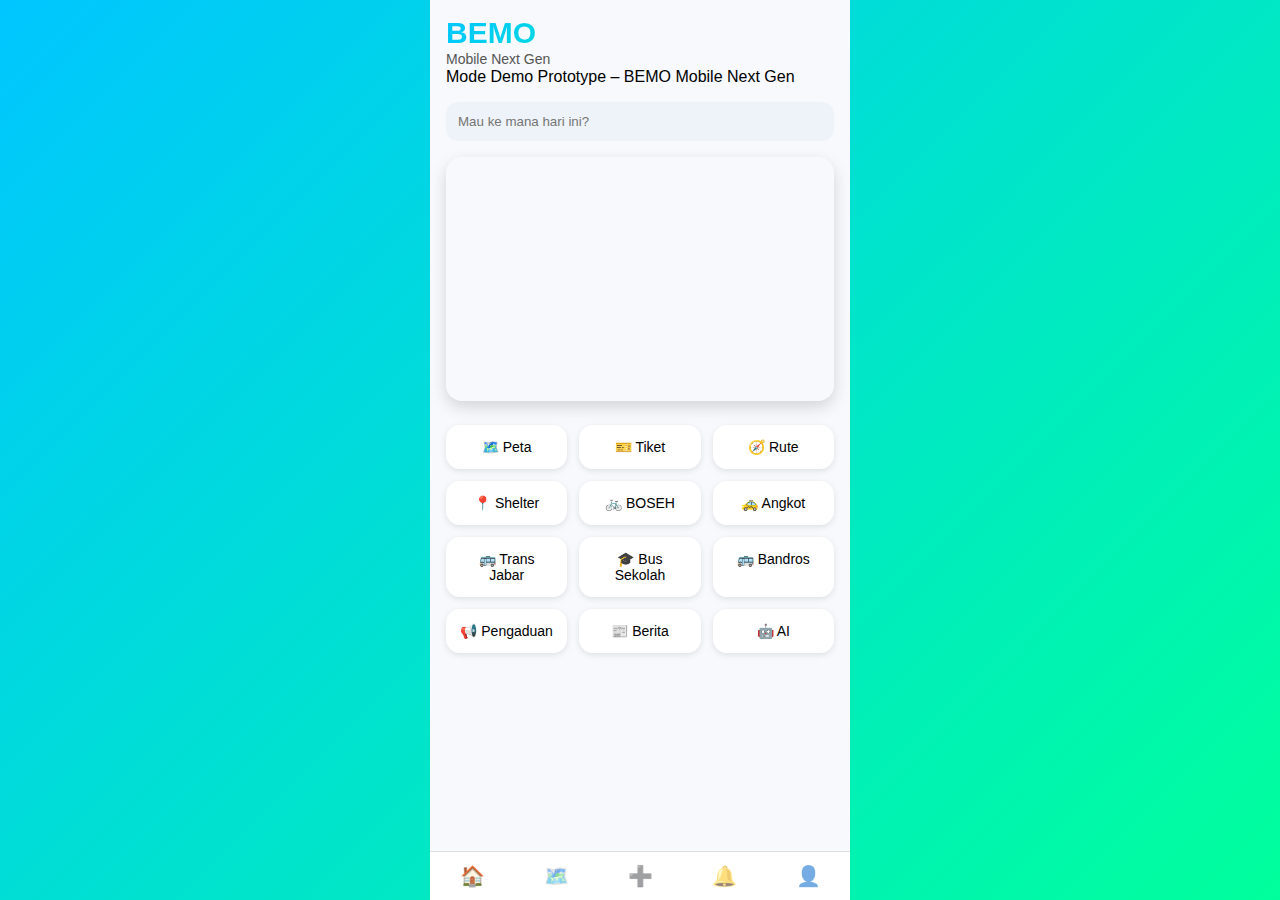
<file: BEMO/tahap akhir/index.html>
<!DOCTYPE html>
<html lang="id">
<head>
  <meta charset="UTF-8">
  <title>BEMO – Mobile Next Gen</title>
  <meta name="viewport" content="width=device-width, initial-scale=1.0">
  <link rel="stylesheet" href="css/style.css">
  <script defer src="js/main.js"></script>
</head>
<body>

  <div class="app-container">

    <!-- Header -->
    <header class="app-header">
      <h1>BEMO</h1>
      <span>Mobile Next Gen</span>
    </header>

    <!-- Mode Demo -->
    <div class="demo-banner">
      Mode Demo Prototype – BEMO Mobile Next Gen
    </div>

    <!-- Search -->
    <div class="search-bar">
  <input type="text" id="searchInput" placeholder="Mau ke mana hari ini?">
</div>

    <!-- Google Maps Preview -->
<div class="maps-preview">
  <iframe 
    src="https://www.google.com/maps?q=Bandung&output=embed"
    width="100%" 
    height="240" 
    style="border:0; border-radius:16px;"
    allowfullscreen="" 
    loading="lazy">
  </iframe>
</div>

    <!-- Feature Grid -->
    <div class="feature-grid">
      <div class="feature-item" onclick="goTo('map.html')">🗺️ Peta</div>
      <div class="feature-item" onclick="goTo('ticket.html')">🎫 Tiket</div>
      <div class="feature-item" onclick="goTo('routes.html')">🧭 Rute</div>
      <div class="feature-item" onclick="goTo('shelter.html')">📍 Shelter</div>
      <div class="feature-item" onclick="goTo('boseh.html')">🚲 BOSEH</div>
      <div class="feature-item" onclick="goTo('angkot.html')">🚕 Angkot</div>
      <div class="feature-item" onclick="goTo('transjabar.html')">🚌 Trans Jabar</div>
      <div class="feature-item" onclick="goTo('busschool.html')">🎓 Bus Sekolah</div>
      <div class="feature-item" onclick="goTo('bandros.html')">🚌 Bandros</div>
      <div class="feature-item" onclick="goTo('report.html')">📢 Pengaduan</div>
      <div class="feature-item" onclick="goTo('news.html')">📰 Berita</div>
      <div class="feature-item" onclick="goTo('ai.html')">🤖 AI</div>
    </div>

  </div> <!-- PENUTUP app-container -->

  <!-- Bottom Navigation -->
  <nav class="bottom-nav">
  <button onclick="goHome()">🏠</button>
  <button onclick="goTo('map.html')">🗺️</button>
  <button onclick="goTo('routes.html')">➕</button>
  <button onclick="goTo('notifications.html')">🔔</button>
  <button onclick="goTo('profile.html')">👤</button>
</nav>

</body>
</html>
</file>
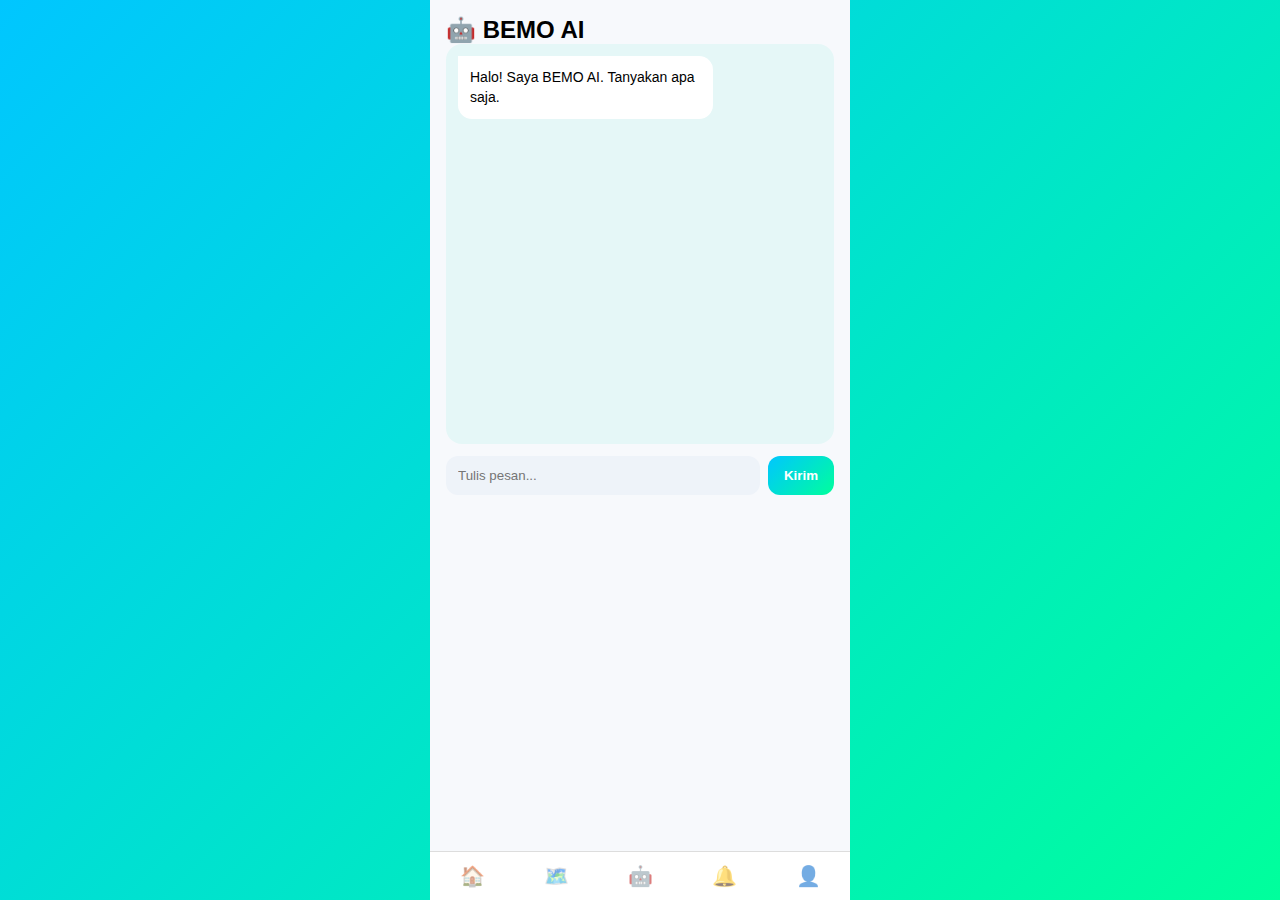
<file: BEMO/tahap akhir/ai.html>
<!DOCTYPE html>
<html lang="id">
<head>
  <meta charset="UTF-8">
  <title>BEMO AI</title>
  <meta name="viewport" content="width=device-width, initial-scale=1.0">
  <link rel="stylesheet" href="css/style.css">
  <script defer src="js/main.js"></script>
  <script defer src="js/ai.js"></script>
</head>
<body>

<div class="app-container">
  <h2>🤖 BEMO AI</h2>

  <div id="chatBox" class="chat-box">
    <div class="chat bot">
      <div class="bubble">Halo! Saya BEMO AI. Tanyakan apa saja.</div>
    </div>
  </div>

  <div class="chat-input">
    <input type="text" id="userInput" placeholder="Tulis pesan...">
    <button onclick="kirimPesan()">Kirim</button>
  </div>
</div>

<nav class="bottom-nav">
  <button onclick="goHome()">🏠</button>
  <button onclick="goTo('map.html')">🗺️</button>
  <button class="active">🤖</button>
  <button>🔔</button>
  <button>👤</button>
</nav>

</body>
</html>
</file>
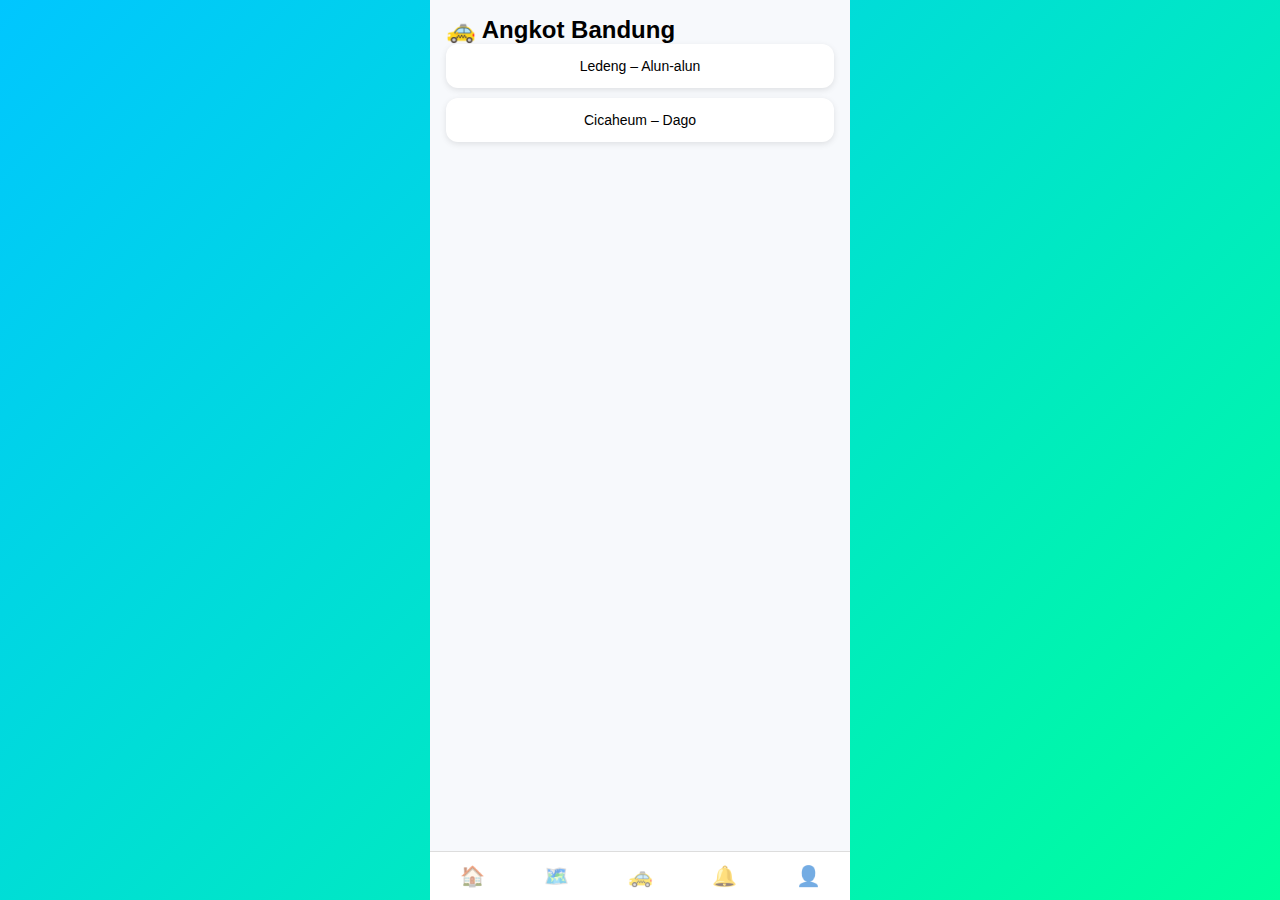
<file: BEMO/tahap akhir/angkot.html>
<!DOCTYPE html>
<html lang="id">
<head>
  <meta charset="UTF-8">
  <title>Angkot - BEMO</title>
  <meta name="viewport" content="width=device-width, initial-scale=1.0">
  <link rel="stylesheet" href="css/style.css">
  <script defer src="js/main.js"></script>
  <script defer src="js/angkot.js"></script>
</head>
<body>

<div class="app-container">
  <h2>🚕 Angkot Bandung</h2>

  <div class="menu-card" onclick="pilihAngkot('ledeng')">Ledeng – Alun-alun</div>
  <div class="menu-card" onclick="pilihAngkot('cicaheum')">Cicaheum – Dago</div>

  <div id="hasilAngkot" style="margin-top:20px;"></div>
</div>

<nav class="bottom-nav">
  <button onclick="goHome()">🏠</button>
  <button onclick="goTo('map.html')">🗺️</button>
  <button class="active">🚕</button>
  <button>🔔</button>
  <button>👤</button>
</nav>

</body>
</html>
</file>
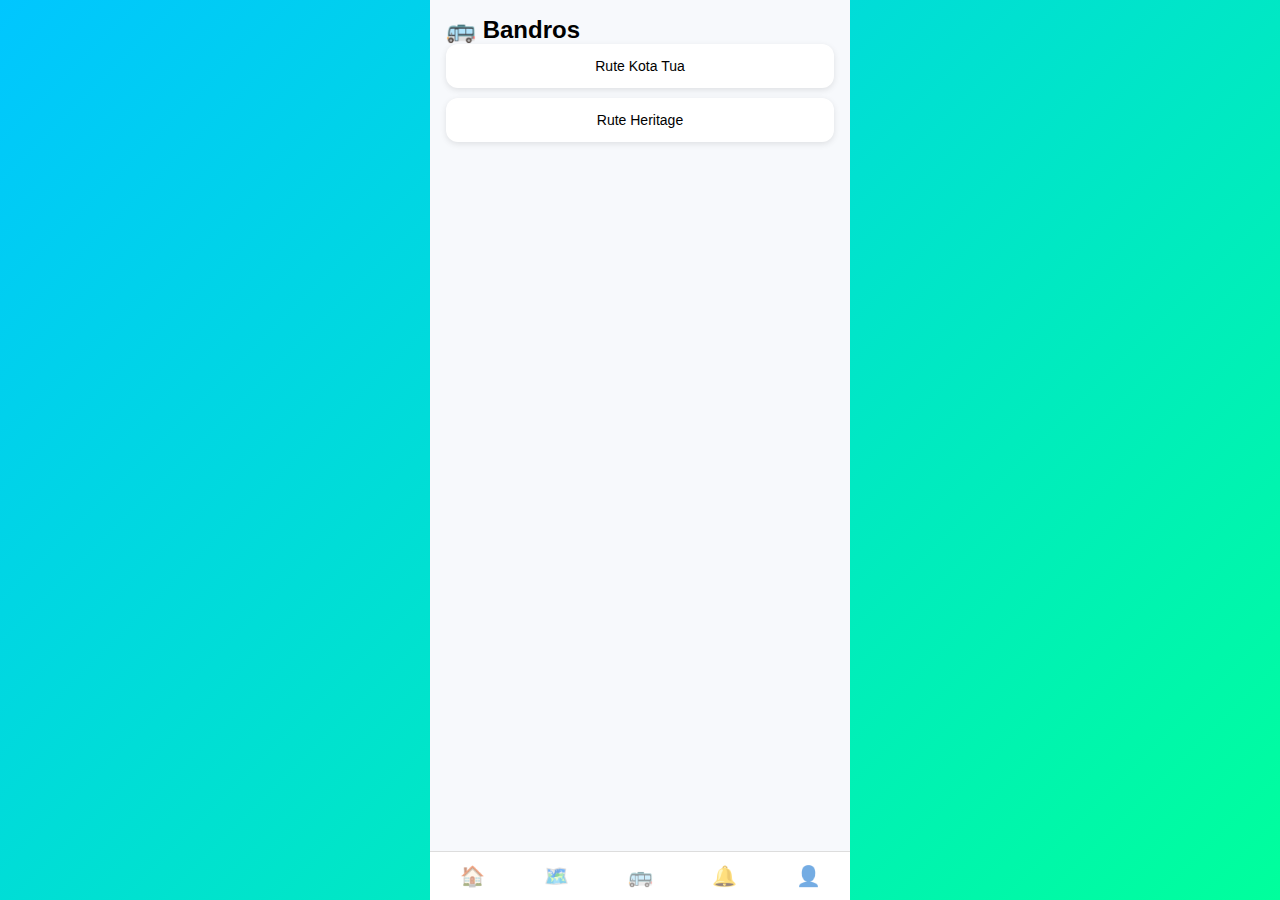
<file: BEMO/tahap akhir/bandros.html>
<!DOCTYPE html>
<html lang="id">
<head>
  <meta charset="UTF-8">
  <title>Bandros - BEMO</title>
  <meta name="viewport" content="width=device-width, initial-scale=1.0">
  <link rel="stylesheet" href="css/style.css">
  <script defer src="js/main.js"></script>
  <script defer src="js/bandros.js"></script>
</head>
<body>

<div class="app-container">
  <h2>🚌 Bandros</h2>

  <div class="menu-card" onclick="pilihBandros('kota')">Rute Kota Tua</div>
  <div class="menu-card" onclick="pilihBandros('heritage')">Rute Heritage</div>

  <div id="hasilBandros" style="margin-top:20px;"></div>
</div>

<nav class="bottom-nav">
  <button onclick="goHome()">🏠</button>
  <button onclick="goTo('map.html')">🗺️</button>
  <button class="active">🚌</button>
  <button>🔔</button>
  <button>👤</button>
</nav>

</body>
</html>
</file>
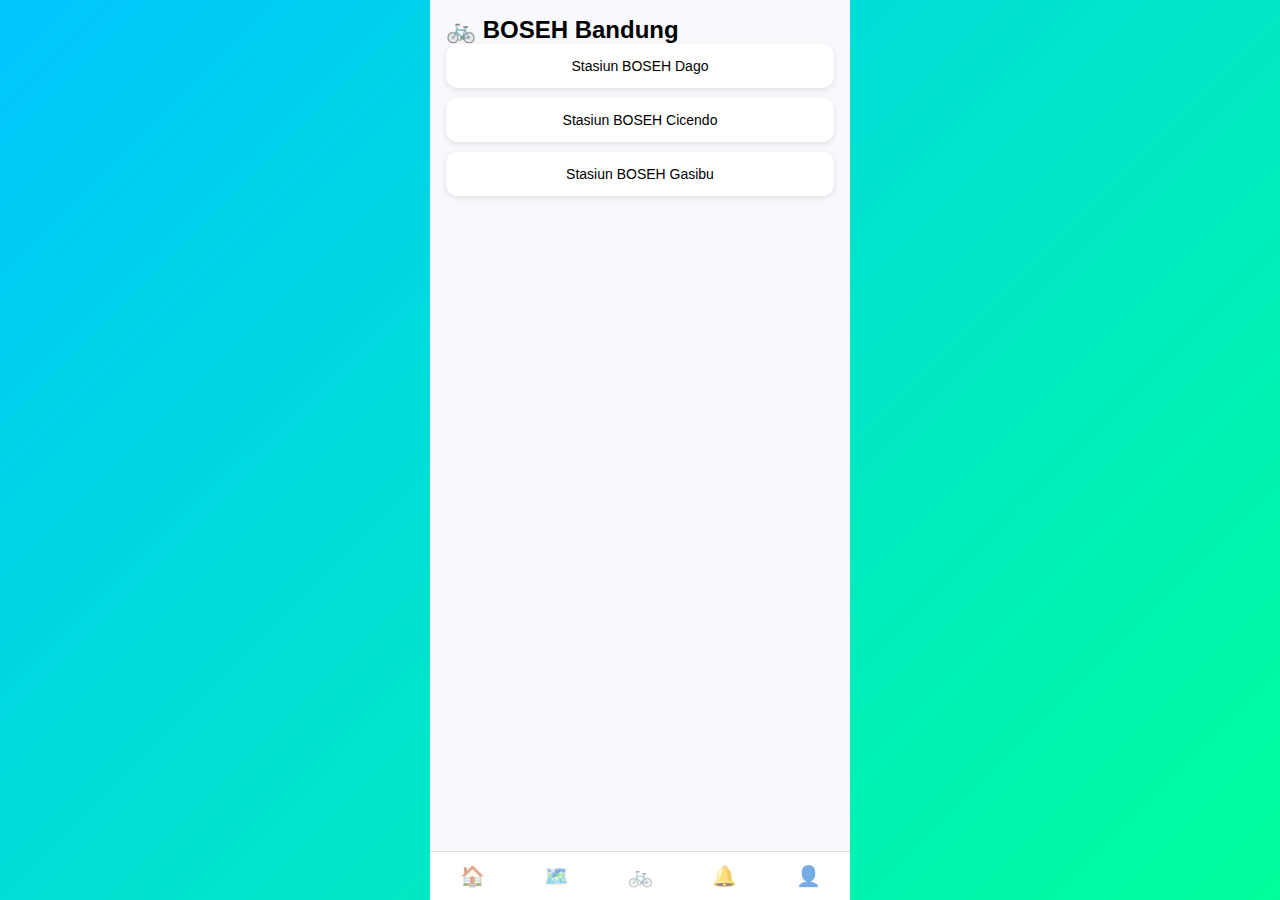
<file: BEMO/tahap akhir/boseh.html>
<!DOCTYPE html>
<html lang="id">
<head>
  <meta charset="UTF-8">
  <title>BOSEH - BEMO</title>
  <meta name="viewport" content="width=device-width, initial-scale=1.0">
  <link rel="stylesheet" href="css/style.css">
  <script defer src="js/main.js"></script>
  <script defer src="js/boseh.js"></script>
</head>
<body>

<div class="app-container">
  <h2>🚲 BOSEH Bandung</h2>

  <div class="menu-card" onclick="pilihBOSEH('dago')">Stasiun BOSEH Dago</div>
  <div class="menu-card" onclick="pilihBOSEH('cicendo')">Stasiun BOSEH Cicendo</div>
  <div class="menu-card" onclick="pilihBOSEH('gasibu')">Stasiun BOSEH Gasibu</div>

  <div id="hasilBOSEH" style="margin-top:20px;"></div>
</div>

<nav class="bottom-nav">
  <button onclick="goHome()">🏠</button>
  <button onclick="goTo('map.html')">🗺️</button>
  <button class="active">🚲</button>
  <button>🔔</button>
  <button>👤</button>
</nav>

</body>
</html>
</file>
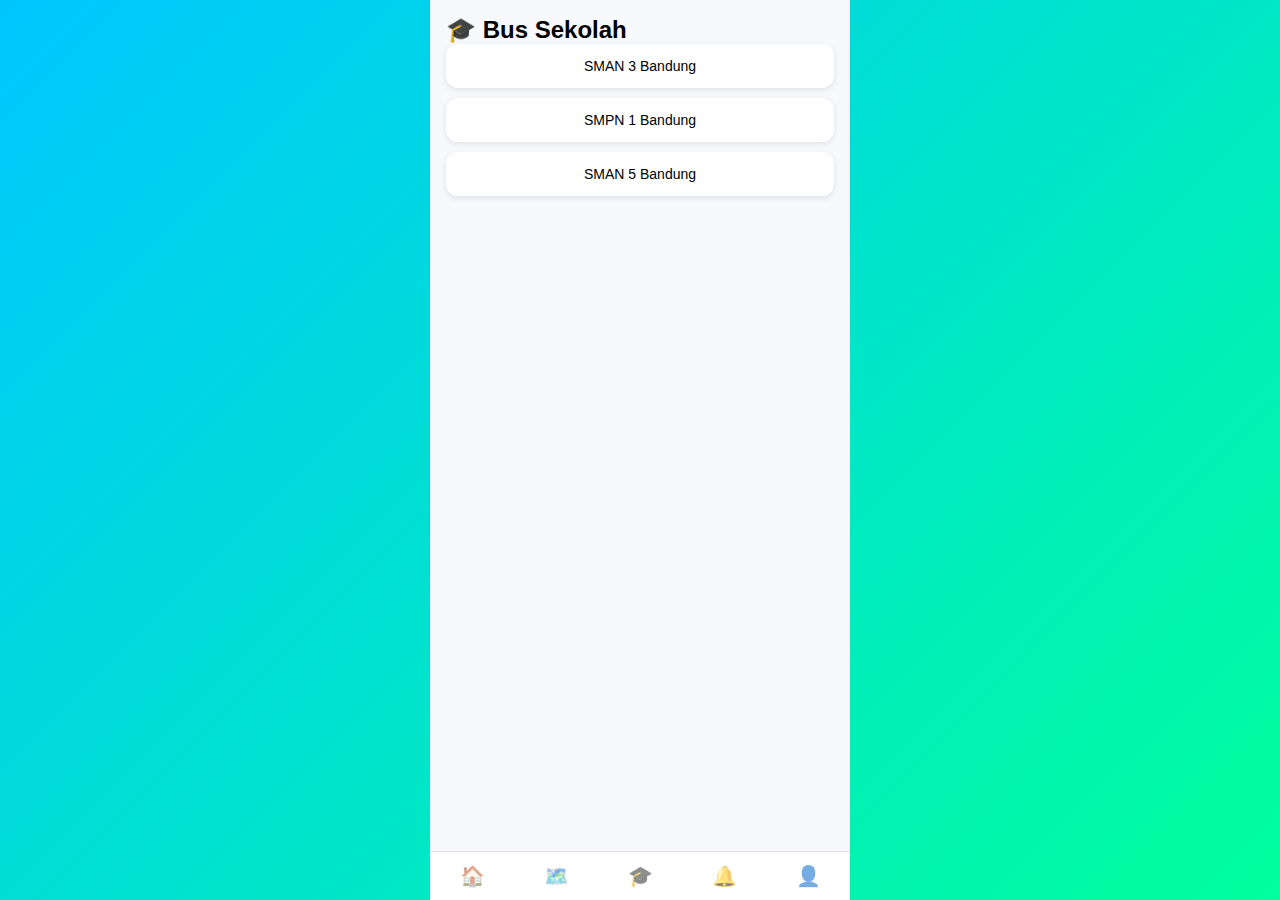
<file: BEMO/tahap akhir/busschool.html>
<!DOCTYPE html>
<html lang="id">
<head>
  <meta charset="UTF-8">
  <title>Bus Sekolah - BEMO</title>
  <meta name="viewport" content="width=device-width, initial-scale=1.0">
  <link rel="stylesheet" href="css/style.css">
  <script defer src="js/main.js"></script>
  <script defer src="js/busschool.js"></script>
</head>
<body>

<div class="app-container">
  <h2>🎓 Bus Sekolah</h2>

  <div class="menu-card" onclick="pilihBusSekolah('sman3')">SMAN 3 Bandung</div>
  <div class="menu-card" onclick="pilihBusSekolah('smpn1')">SMPN 1 Bandung</div>
  <div class="menu-card" onclick="pilihBusSekolah('sman5')">SMAN 5 Bandung</div>

  <div id="hasilBusSekolah" style="margin-top:20px;"></div>
</div>

<nav class="bottom-nav">
  <button onclick="goHome()">🏠</button>
  <button onclick="goTo('map.html')">🗺️</button>
  <button class="active">🎓</button>
  <button>🔔</button>
  <button>👤</button>
</nav>

</body>
</html>
</file>
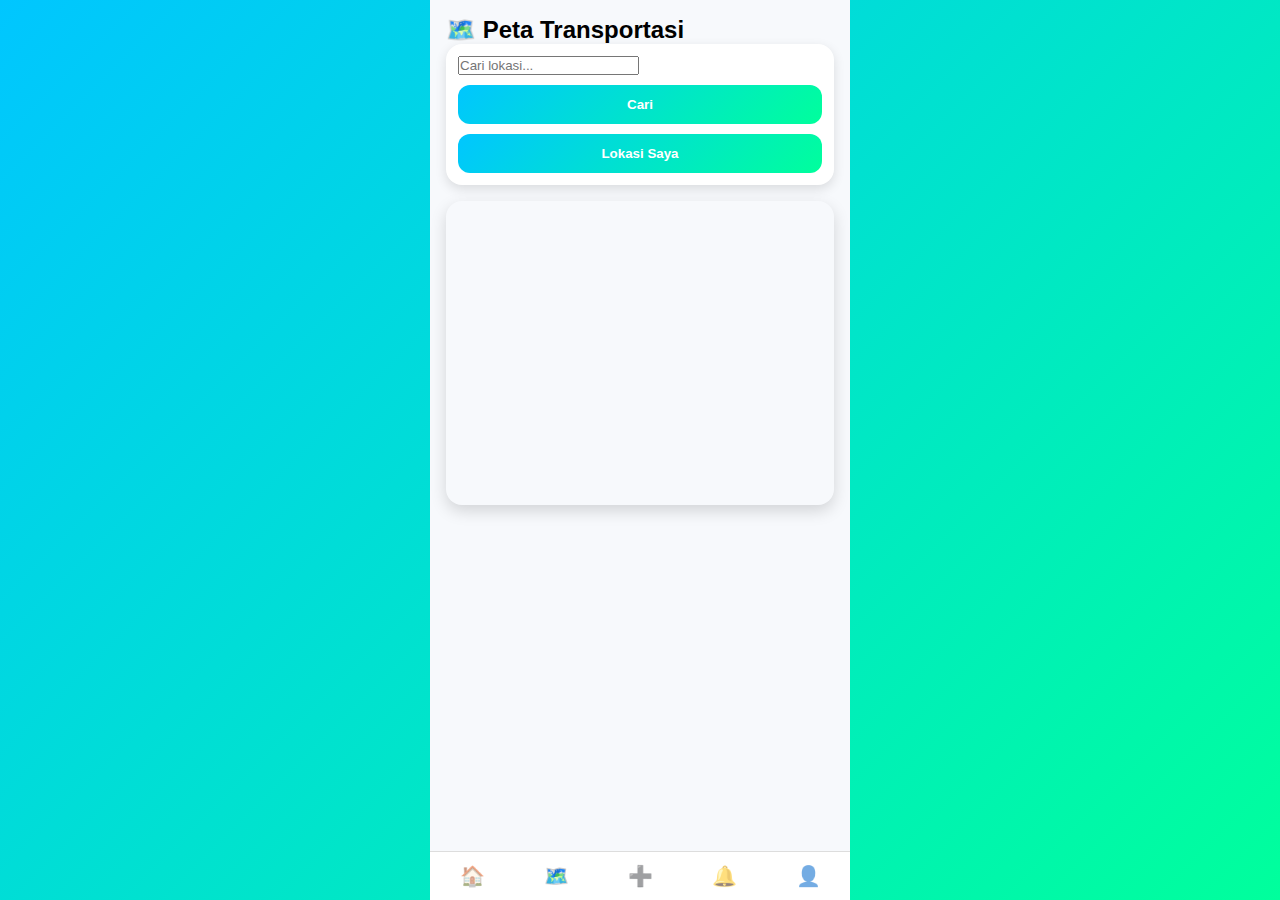
<file: BEMO/tahap akhir/map.html>
<!DOCTYPE html>
<html lang="id">
<head>
  <meta charset="UTF-8">
  <title>Peta - BEMO</title>
  <meta name="viewport" content="width=device-width, initial-scale=1.0">
  <link rel="stylesheet" href="css/style.css">
  <script defer src="js/main.js"></script>
  <script defer src="js/map.js"></script>
</head>
<body>

<div class="app-container">
  <h2>🗺️ Peta Transportasi</h2>

  <div class="card" style="padding:12px;">
    <input type="text" id="lokasiTujuan" placeholder="Cari lokasi...">
    <button onclick="cariLokasi()">Cari</button>
    <button onclick="lokasiSaya()">Lokasi Saya</button>
  </div>

  <div class="maps-preview">
    <iframe
      id="mapFrame"
      width="100%"
      height="300"
      style="border:0; border-radius:12px;"
      loading="lazy"
      allowfullscreen
      src="https://www.google.com/maps?q=Bandung&output=embed">
    </iframe>
  </div>
</div>

<nav class="bottom-nav">
  <button onclick="goHome()">🏠</button>
  <button onclick="goTo('map.html')">🗺️</button>
  <button onclick="goTo('routes.html')">➕</button>
  <button onclick="goTo('notifications.html')">🔔</button>
  <button onclick="goTo('profile.html')">👤</button>
</nav>

</body>
</html>
</file>
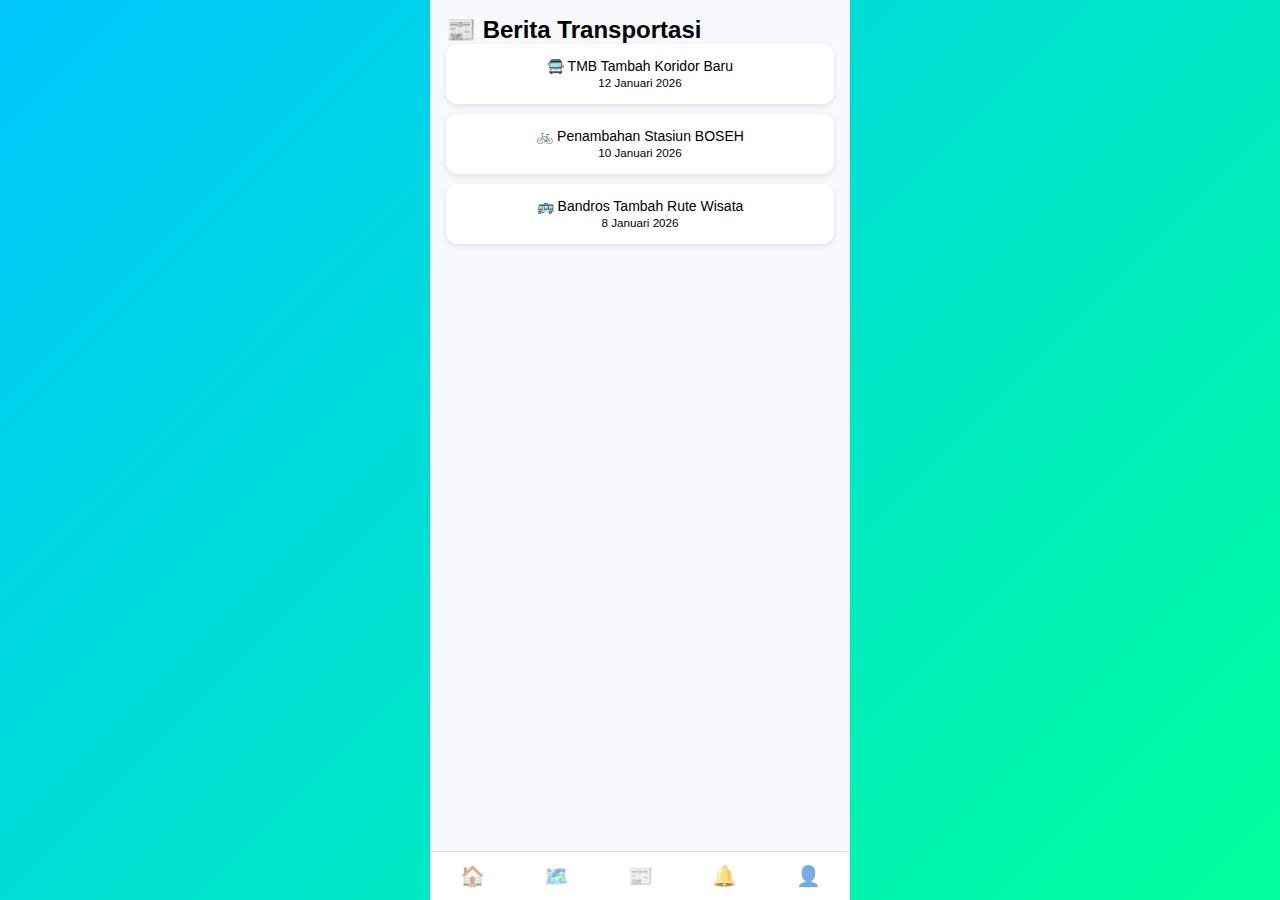
<file: BEMO/tahap akhir/news.html>
<!DOCTYPE html>
<html lang="id">
<head>
  <meta charset="UTF-8">
  <title>Berita - BEMO</title>
  <meta name="viewport" content="width=device-width, initial-scale=1.0">
  <link rel="stylesheet" href="css/style.css">
  <script defer src="js/main.js"></script>
  <script defer src="js/news.js"></script>
</head>
<body>

<div class="app-container">
  <h2>📰 Berita Transportasi</h2>

  <div class="menu-card" onclick="bukaBerita(1)">
    🚍 TMB Tambah Koridor Baru
    <br><small>12 Januari 2026</small>
  </div>

  <div class="menu-card" onclick="bukaBerita(2)">
    🚲 Penambahan Stasiun BOSEH
    <br><small>10 Januari 2026</small>
  </div>

  <div class="menu-card" onclick="bukaBerita(3)">
    🚌 Bandros Tambah Rute Wisata
    <br><small>8 Januari 2026</small>
  </div>

  <div id="detailBerita" style="margin-top:20px;"></div>
</div>

<nav class="bottom-nav">
  <button onclick="goHome()">🏠</button>
  <button onclick="goTo('map.html')">🗺️</button>
  <button class="active">📰</button>
  <button>🔔</button>
  <button>👤</button>
</nav>

</body>
</html>
</file>
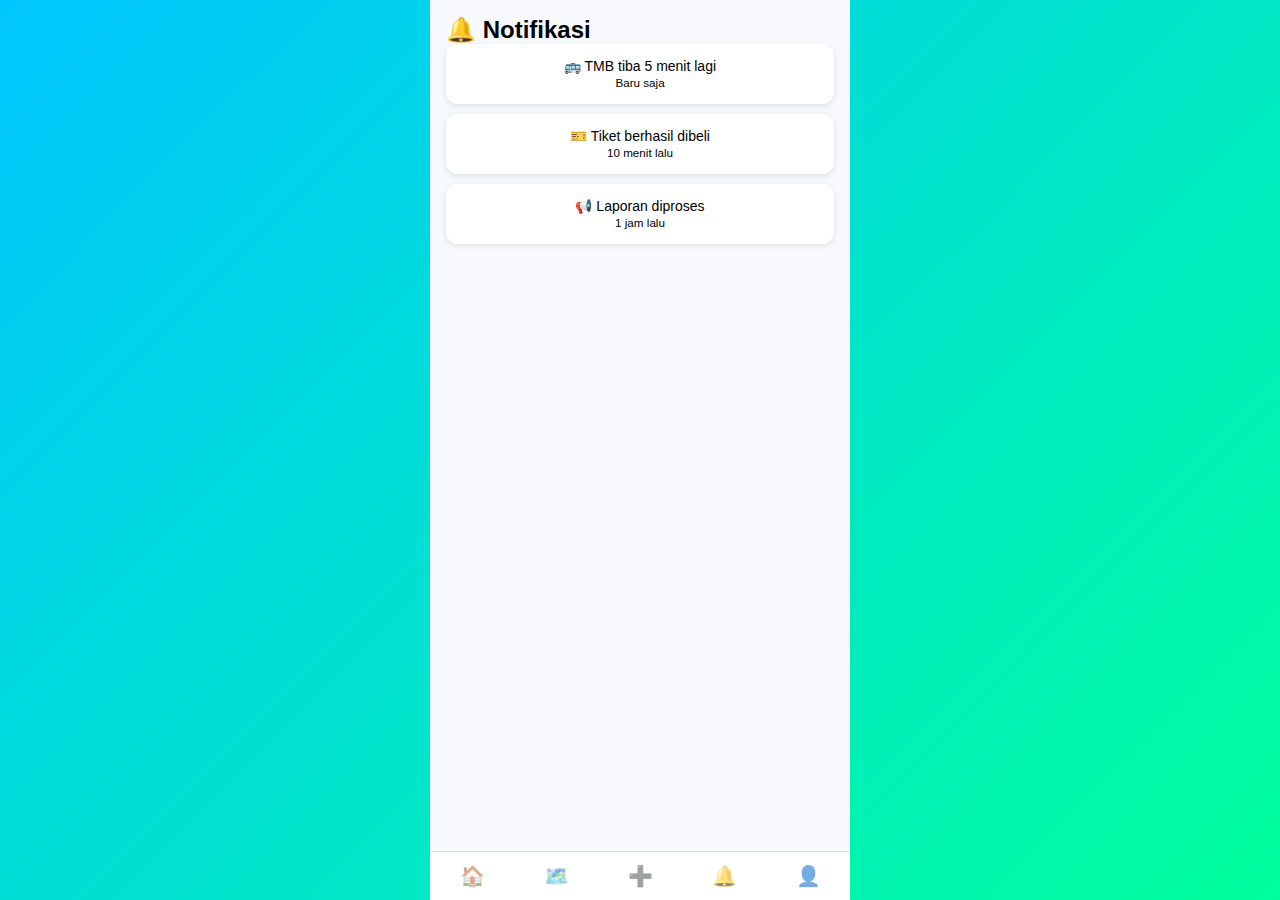
<file: BEMO/tahap akhir/notifications.html>
<!DOCTYPE html>
<html lang="id">
<head>
  <meta charset="UTF-8">
  <title>Notifikasi - BEMO</title>
  <meta name="viewport" content="width=device-width, initial-scale=1.0">
  <link rel="stylesheet" href="css/style.css">
  <script defer src="js/main.js"></script>
  <script defer src="js/notifications.js"></script>
</head>
<body>

<div class="app-container">
  <h2>🔔 Notifikasi</h2>

  <div id="notifList">
    <div class="menu-card" onclick="bukaNotif(1)">
      🚌 TMB tiba 5 menit lagi
      <br><small>Baru saja</small>
    </div>

    <div class="menu-card" onclick="bukaNotif(2)">
      🎫 Tiket berhasil dibeli
      <br><small>10 menit lalu</small>
    </div>

    <div class="menu-card" onclick="bukaNotif(3)">
      📢 Laporan diproses
      <br><small>1 jam lalu</small>
    </div>
  </div>

  <div id="detailNotif" style="margin-top:20px;"></div>
</div>

<nav class="bottom-nav">
  <button onclick="goHome()">🏠</button>
  <button onclick="goTo('map.html')">🗺️</button>
  <button onclick="goTo('routes.html')">➕</button>
  <button onclick="goTo('notifications.html')">🔔</button>
  <button onclick="goTo('profile.html')">👤</button>
</nav>

</body>
</html>
</file>
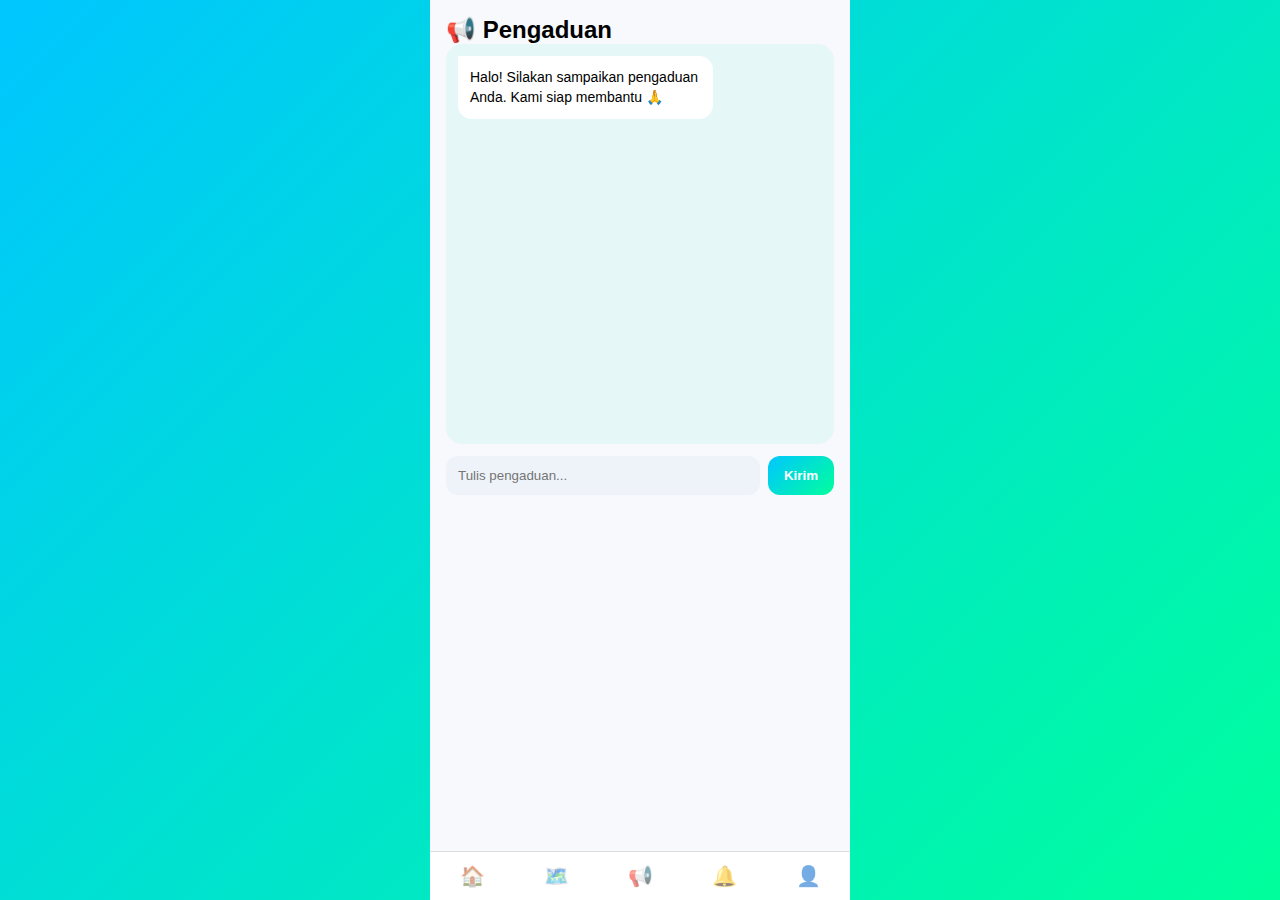
<file: BEMO/tahap akhir/report.html>
<!DOCTYPE html>
<html lang="id">
<head>
  <meta charset="UTF-8">
  <title>Pengaduan - BEMO</title>
  <meta name="viewport" content="width=device-width, initial-scale=1.0">
  <link rel="stylesheet" href="css/style.css">
  <script defer src="js/main.js"></script>
  <script defer src="js/report.js"></script>
</head>
<body>

<div class="app-container">
  <h2>📢 Pengaduan</h2>

  <div id="chatPengaduan" class="chat-box">
    <div class="chat bot">
      <div class="bubble">
        Halo! Silakan sampaikan pengaduan Anda. Kami siap membantu 🙏
      </div>
    </div>
  </div>

  <div class="chat-input">
    <input type="text" id="inputPengaduan" placeholder="Tulis pengaduan...">
    <button onclick="kirimPengaduan()">Kirim</button>
  </div>
</div>

<nav class="bottom-nav">
  <button onclick="goHome()">🏠</button>
  <button onclick="goTo('map.html')">🗺️</button>
  <button class="active">📢</button>
  <button>🔔</button>
  <button>👤</button>
</nav>

</body>
</html>
</file>
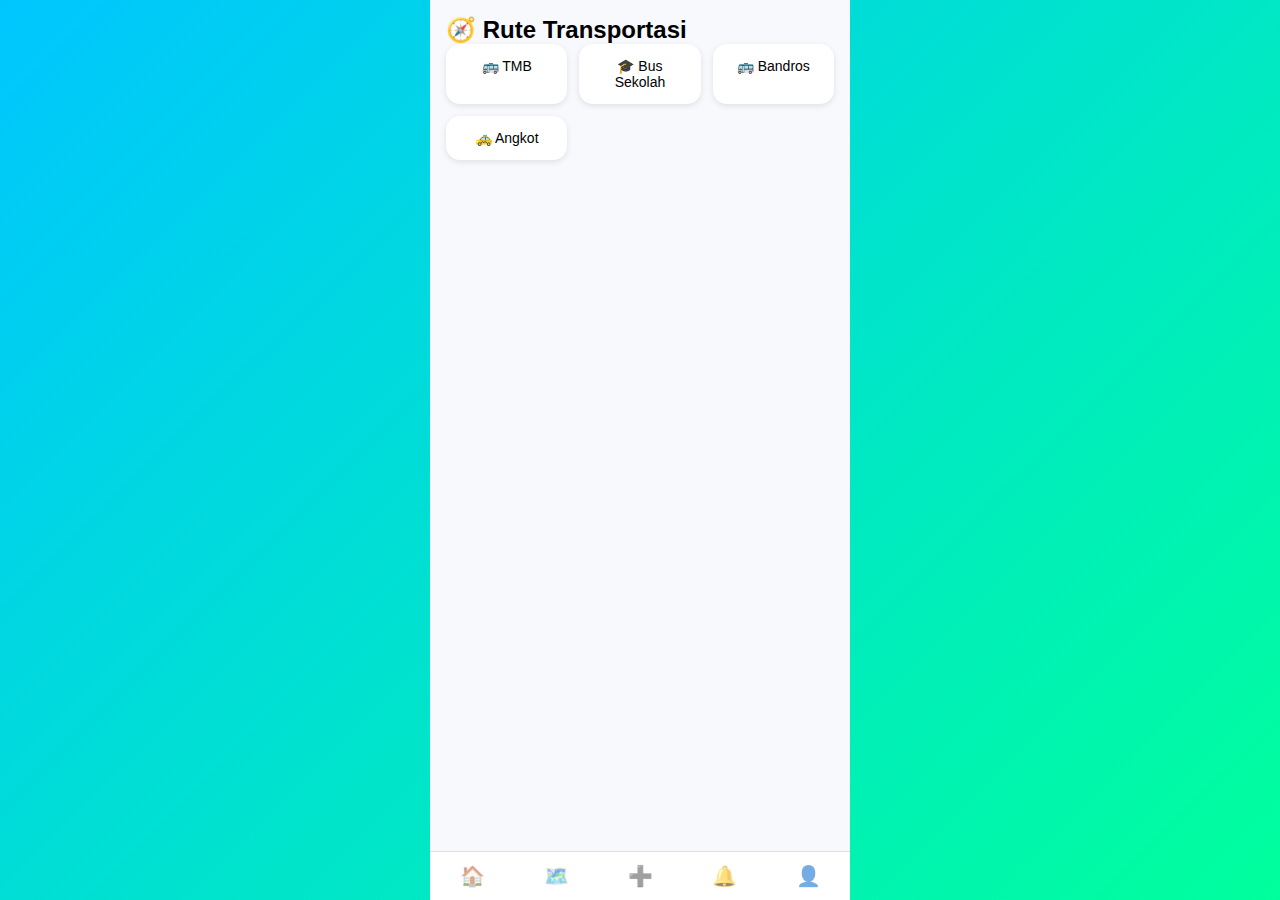
<file: BEMO/tahap akhir/routes.html>
<!DOCTYPE html>
<html lang="id">
<head>
  <meta charset="UTF-8">
  <title>Rute - BEMO</title>
  <meta name="viewport" content="width=device-width, initial-scale=1.0">
  <link rel="stylesheet" href="css/style.css">
  <script defer src="js/main.js"></script>
  <script defer src="js/routes.js"></script>
</head>
<body>

<div class="app-container">
  <h2>🧭 Rute Transportasi</h2>

  <div class="feature-grid">
    <div class="feature-item" onclick="pilihRute('TMB')">🚌 TMB</div>
    <div class="feature-item" onclick="pilihRute('Bus Sekolah')">🎓 Bus Sekolah</div>
    <div class="feature-item" onclick="pilihRute('Bandros')">🚌 Bandros</div>
    <div class="feature-item" onclick="pilihRute('Angkot')">🚕 Angkot</div>
  </div>

  <div id="hasilRute" style="margin-top:20px;"></div>
</div> <!-- PENUTUP app-container -->

<nav class="bottom-nav">
  <button onclick="goHome()">🏠</button>
  <button onclick="goTo('map.html')">🗺️</button>
  <button onclick="goTo('routes.html')">➕</button>
  <button onclick="goTo('notifications.html')">🔔</button>
  <button onclick="goTo('profile.html')">👤</button>
</nav>

</body>
</html>
</file>
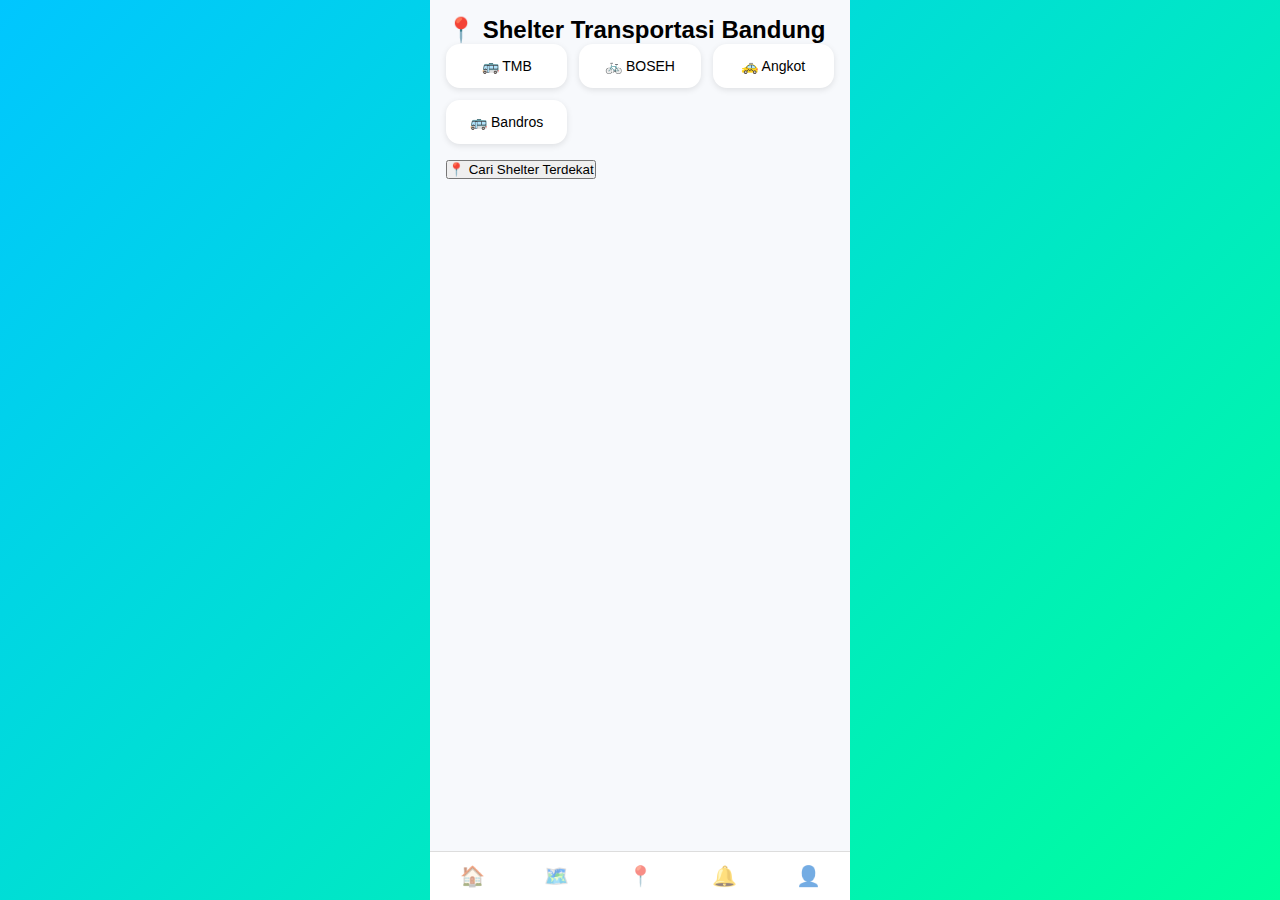
<file: BEMO/tahap akhir/shelter.html>
<!DOCTYPE html>
<html lang="id">
<head>
  <meta charset="UTF-8">
  <title>Shelter - BEMO</title>
  <meta name="viewport" content="width=device-width, initial-scale=1.0">
  <link rel="stylesheet" href="css/style.css">
  <script defer src="js/main.js"></script>
  <script defer src="js/shelter.js"></script>
</head>
<body>

<div class="app-container">
  <h2>📍 Shelter Transportasi Bandung</h2>

  <div class="feature-grid">
    <div class="feature-item" onclick="pilihShelter('TMB')">🚌 TMB</div>
    <div class="feature-item" onclick="pilihShelter('BOSEH')">🚲 BOSEH</div>
    <div class="feature-item" onclick="pilihShelter('Angkot')">🚕 Angkot</div>
    <div class="feature-item" onclick="pilihShelter('Bandros')">🚌 Bandros</div>
  </div>

  <button onclick="cariShelterTerdekat()" style="margin-top:16px;">
    📍 Cari Shelter Terdekat
  </button>

  <div id="hasilShelter" style="margin-top:20px;"></div>
</div> <!-- PENUTUP app-container -->

<nav class="bottom-nav">
  <button onclick="goHome()">🏠</button>
  <button onclick="goTo('map.html')">🗺️</button>
  <button class="active">📍</button>
  <button>🔔</button>
  <button>👤</button>
</nav>

</body>
</html>
</file>
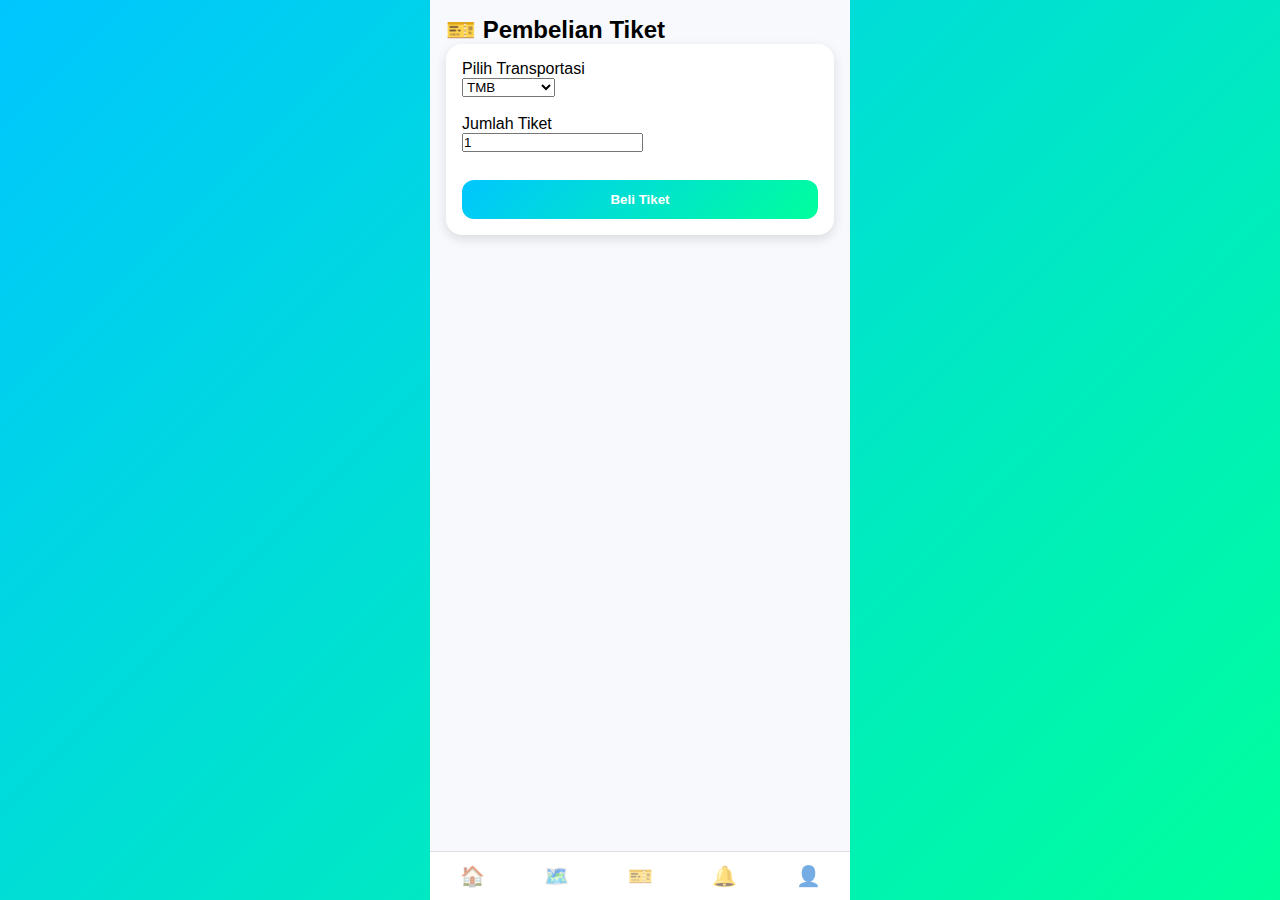
<file: BEMO/tahap akhir/ticket.html>
<!DOCTYPE html>
<html lang="id">
<head>
  <meta charset="UTF-8">
  <title>Tiket - BEMO</title>
  <meta name="viewport" content="width=device-width, initial-scale=1.0">
  <link rel="stylesheet" href="css/style.css">
  <script defer src="js/main.js"></script>
  <script defer src="js/ticket.js"></script>
</head>
<body>

<div class="app-container">
  <h2>🎫 Pembelian Tiket</h2>

  <div class="card" style="padding:16px;">
    <label>Pilih Transportasi</label><br>
    <select id="jenisTiket">
      <option value="TMB">TMB</option>
      <option value="Angkot">Angkot</option>
      <option value="Bandros">Bandros</option>
      <option value="Trans Jabar">Trans Jabar</option>
    </select>

    <br><br>

    <label>Jumlah Tiket</label><br>
    <input type="number" id="jumlahTiket" value="1" min="1">

    <br><br>

    <button onclick="beliTiket()">Beli Tiket</button>
  </div>

  <div id="hasilTiket" style="margin-top:20px;"></div>
</div>

<nav class="bottom-nav">
  <button onclick="goHome()">🏠</button>
  <button onclick="goTo('map.html')">🗺️</button>
  <button class="active">🎫</button>
  <button>🔔</button>
  <button>👤</button>
</nav>

</body>
</html>
</file>
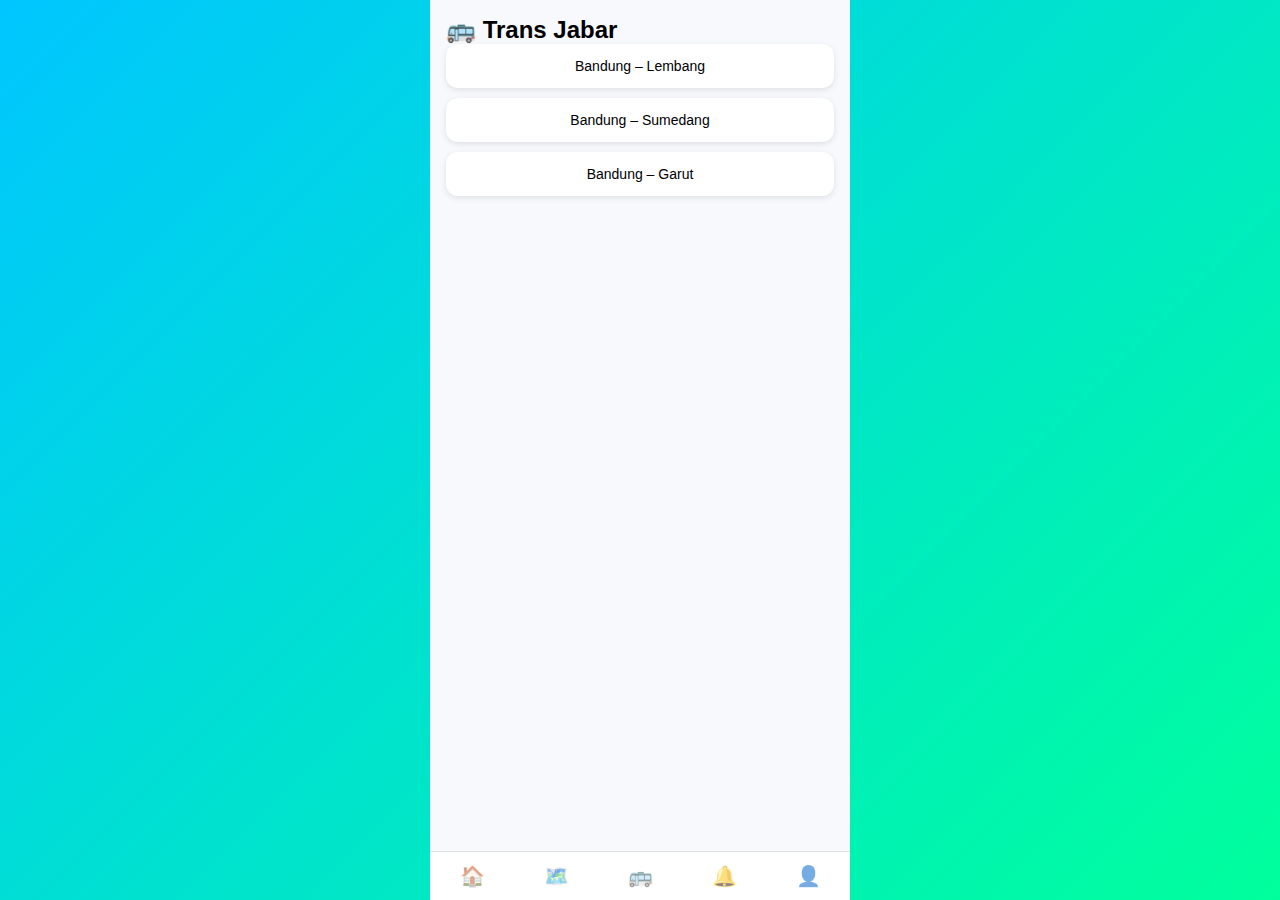
<file: BEMO/tahap akhir/transjabar.html>
<!DOCTYPE html>
<html lang="id">
<head>
  <meta charset="UTF-8">
  <title>Trans Jabar - BEMO</title>
  <meta name="viewport" content="width=device-width, initial-scale=1.0">
  <link rel="stylesheet" href="css/style.css">
  <script defer src="js/main.js"></script>
  <script defer src="js/transjabar.js"></script>
</head>
<body>

<div class="app-container">
  <h2>🚌 Trans Jabar</h2>

  <div class="menu-card" onclick="pilihTransJabar('lembang')">Bandung – Lembang</div>
  <div class="menu-card" onclick="pilihTransJabar('sumedang')">Bandung – Sumedang</div>
  <div class="menu-card" onclick="pilihTransJabar('garut')">Bandung – Garut</div>

  <div id="hasilTransJabar" style="margin-top:20px;"></div>
</div>

<nav class="bottom-nav">
  <button onclick="goHome()">🏠</button>
  <button onclick="goTo('map.html')">🗺️</button>
  <button class="active">🚌</button>
  <button>🔔</button>
  <button>👤</button>
</nav>

</body>
</html>
</file>
<file: BEMO/tahap akhir/css/style.css>
/* ================= RESET ================= */
* {
  margin: 0;
  padding: 0;
  box-sizing: border-box;
  font-family: 'Segoe UI', sans-serif;
}

/* ================= BODY ================= */
body {
  background: linear-gradient(135deg, #00c6ff, #00ff9c);
  min-height: 100vh;
  display: flex;
  justify-content: center;
  animation: fadeIn 0.3s ease;
}

/* ================= CONTAINER ================= */
.app-container {
  background: #f7f9fc;
  width: 100%;
  max-width: 420px;
  min-height: 100vh;
  padding: 16px;
  padding-bottom: 80px;
}

/* ================= HEADER ================= */
.app-header h1 {
  font-size: 30px;
  font-weight: bold;
  background: linear-gradient(135deg, #00c6ff, #00ff9c);
  -webkit-background-clip: text;
  -webkit-text-fill-color: transparent;
}

.app-header span {
  font-size: 14px;
  color: #555;
}

/* ================= SEARCH ================= */
.search-bar {
  margin: 16px 0;
}

.search-bar input {
  width: 100%;
  padding: 12px;
  border-radius: 12px;
  border: none;
  outline: none;
  background: #eef3f9;
}

/* ================= QUICK MENU ================= */
.quick-menu {
  display: grid;
  grid-template-columns: repeat(4, 1fr);
  gap: 12px;
  margin: 20px 0;
}

/* ================= CARDS ================= */
.menu-card,
.feature-item {
  background: white;
  text-align: center;
  cursor: pointer;
  box-shadow: 0 2px 6px rgba(0,0,0,0.1);
  transition: transform 0.2s ease, box-shadow 0.2s ease;
}

.menu-card {
  padding: 14px;
  border-radius: 12px;
  font-size: 14px;
  margin-bottom: 10px;
}

.feature-item {
  padding: 14px;
  border-radius: 14px;
  font-size: 14px;
}

/* Hover & Active */
.menu-card:hover,
.feature-item:hover {
  box-shadow: 0 0 12px rgba(0,198,255,0.5);
}

.menu-card:active,
.feature-item:active {
  transform: scale(0.95);
  box-shadow: 0 0 10px rgba(0,198,255,0.6);
}

/* ================= FEATURE GRID ================= */
.feature-grid {
  display: grid;
  grid-template-columns: repeat(3, 1fr);
  gap: 12px;
}

/* ================= BOTTOM NAV ================= */
.bottom-nav {
  position: fixed;
  bottom: 0;
  width: 100%;
  max-width: 420px;
  background: white;
  display: flex;
  justify-content: space-around;
  padding: 12px 0;
  border-top: 1px solid #ddd;
}

.bottom-nav button {
  background: none;
  border: none;
  font-size: 20px;
  opacity: 0.6;
  cursor: pointer;
}

.bottom-nav .active {
  opacity: 1;
}

/* ================= MAP ================= */
.maps-preview {
  margin: 16px 0 24px;
  border-radius: 16px;
  overflow: hidden;
  box-shadow: 0 6px 16px rgba(0,0,0,0.15);
}

/* ================= BUTTONS ================= */
button {
  transition: transform 0.2s ease, box-shadow 0.2s ease;
}

button:active {
  transform: scale(0.95);
  box-shadow: 0 0 10px rgba(0,198,255,0.6);
}

/* ================= CARD ================= */
.card {
  background: white;
  border-radius: 16px;
  box-shadow: 0 4px 12px rgba(0,0,0,0.12);
}

.card button,
#hasilRute button,
#hasilBandros button {
  width: 100%;
  margin-top: 10px;
  padding: 12px;
  border-radius: 12px;
  border: none;
  background: linear-gradient(135deg, #00c6ff, #00ff9c);
  color: white;
  font-weight: bold;
  cursor: pointer;
}

/* ================= ANIMATION ================= */
@keyframes fadeIn {
  from {
    opacity: 0;
    transform: translateY(8px);
  }
  to {
    opacity: 1;
    transform: translateY(0);
  }
}

/* ================= CHAT ================= */
.chat-box {
  background: #e5f7f7;
  border-radius: 16px;
  padding: 12px;
  height: 400px;
  overflow-y: auto;
  display: flex;
  flex-direction: column;
  gap: 10px;
}

.chat {
  display: flex;
}

.chat.bot {
  justify-content: flex-start;
}

.chat.user {
  justify-content: flex-end;
}

.bubble {
  max-width: 70%;
  padding: 12px;
  border-radius: 14px;
  font-size: 14px;
  line-height: 1.4;
}

.chat.bot .bubble {
  background: white;
  border-top-left-radius: 0;
}

.chat.user .bubble {
  background: linear-gradient(135deg, #00c6ff, #00ff9c);
  color: white;
  border-top-right-radius: 0;
}

.chat-input {
  display: flex;
  gap: 8px;
  margin-top: 12px;
}

.chat-input input {
  flex: 1;
  padding: 12px;
  border-radius: 12px;
  border: none;
  outline: none;
  background: #eef3f9;
}

.chat-input button {
  padding: 12px 16px;
  border-radius: 12px;
  border: none;
  background: linear-gradient(135deg, #00c6ff, #00ff9c);
  color: white;
  font-weight: bold;
  cursor: pointer;
}

/* ================= PROFILE PAGE ================= */
.profile-card {
  background: white;
  border-radius: 16px;
  padding: 20px;
  text-align: center;
  box-shadow: 0 4px 12px rgba(0,0,0,0.1);
  margin-bottom: 20px;
}

.profile-card img {
  width: 80px;
  margin-bottom: 10px;
}

.profile-actions {
  display: flex;
  flex-direction: column;
  gap: 14px; /* JARAK ANTAR TOMBOL */
}

.profile-actions .menu-card {
  display: flex;
  align-items: center;
  gap: 12px;
  justify-content: flex-start;
  padding: 14px 16px;
  font-size: 15px;
}
</file>
